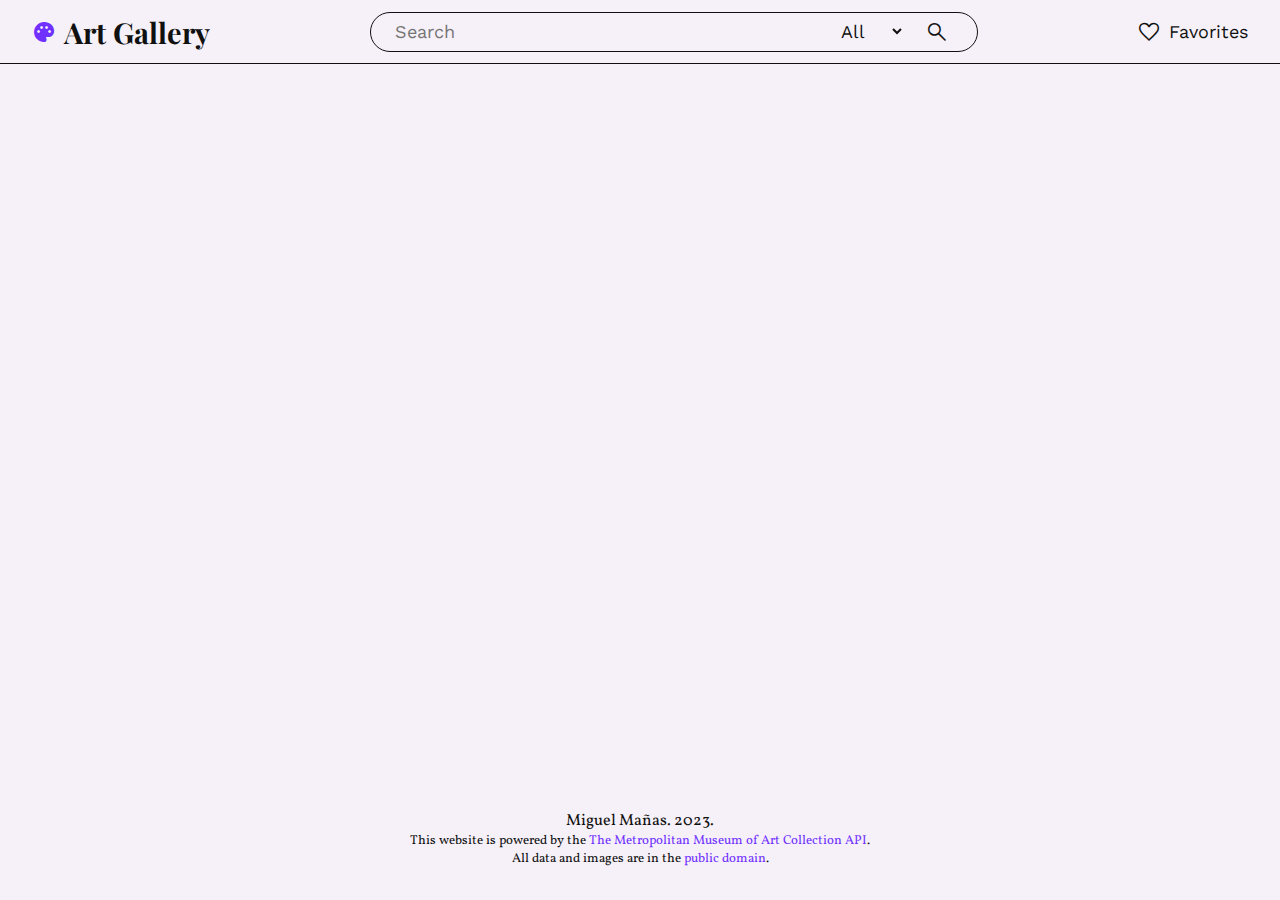
<file: index.html>
<!DOCTYPE html>
<html lang="en">
    <head>
        <meta charset="UTF-8" />
        <meta http-equiv="X-UA-Compatible" content="IE=edge" />
        <meta name="viewport" content="width=device-width, initial-scale=1" />
        <meta name="author" content="Miguel Mañas" />
        <title>Art Gallery</title>
        <script src="js/main.js" type="module"></script>
        <link rel="stylesheet" href="css/style.css" />
        <link
            rel="stylesheet"
            href="https://fonts.googleapis.com/css2?family=Material+Symbols+Outlined:opsz,wght,FILL,GRAD@20..48,100..700,0..1,-50..200"
        />
        <link
            rel="apple-touch-icon"
            sizes="180x180"
            href="/apple-touch-icon.png"
        />
        <link
            rel="icon"
            type="image/png"
            sizes="32x32"
            href="/favicon-32x32.png"
        />
        <link
            rel="icon"
            type="image/png"
            sizes="16x16"
            href="/favicon-16x16.png"
        />
        <link rel="manifest" href="/site.webmanifest" />
    </head>
    <body>
        <noscript>Please, enable Javascript to run this website</noscript>
        <header class="header-top"></header>
        <main>
            <div class="container-status-sort">
                <div class="container-status">
                    <span class="status-message"></span>
                    <div class="spinner"></div>
                </div>
                <div class="container-sort">
                    <div>
                        <label for="sort-select">Sort by</label>
                        <select id="sort-select" name="sort">
                            <option value="relevance" selected>
                                Relevance
                            </option>
                            <option value="title">Title (A-Z)</option>
                            <option value="title-reverse">Title (Z-A)</option>
                            <option value="artist">Artist (A-Z)</option>
                            <option value="artist-reverse">Artist (Z-A)</option>
                            <option value="date">Date (Old to New)</option>
                            <option value="date-reverse">
                                Date (New to Old)
                            </option>
                        </select>
                    </div>
                    <div class="container-checkbox">
                        <input id="highlight-checkbox" type="checkbox" />
                        <label for="highlight-checkbox" id="highlight-label"
                            >Highlights only</label
                        >
                    </div>
                </div>
            </div>
            <div class="loader"></div>
            <div class="container-artworks"></div>
        </main>
        <footer></footer>
        <a href="#top">
            <button class="back-to-top button-round">
                <span class="material-symbols-outlined"> arrow_upward </span>
            </button>
        </a>
    </body>
    <template id="artworks">
        <div class="artwork">
            <a class="detail-link">
                <img class="image" loading="lazy" />
                <div class="artwork-overlay">
                    <p class="title"></p>
                    <div class="image-footer">
                        <p class="artist"></p>
                        <p class="date"></p>
                    </div>
                </div>
            </a>
            <button class="favorite-button" title="Add favorite">
                <span class="material-symbols-outlined">favorite</span>
            </button>
        </div>
    </template>
</html>
</file>
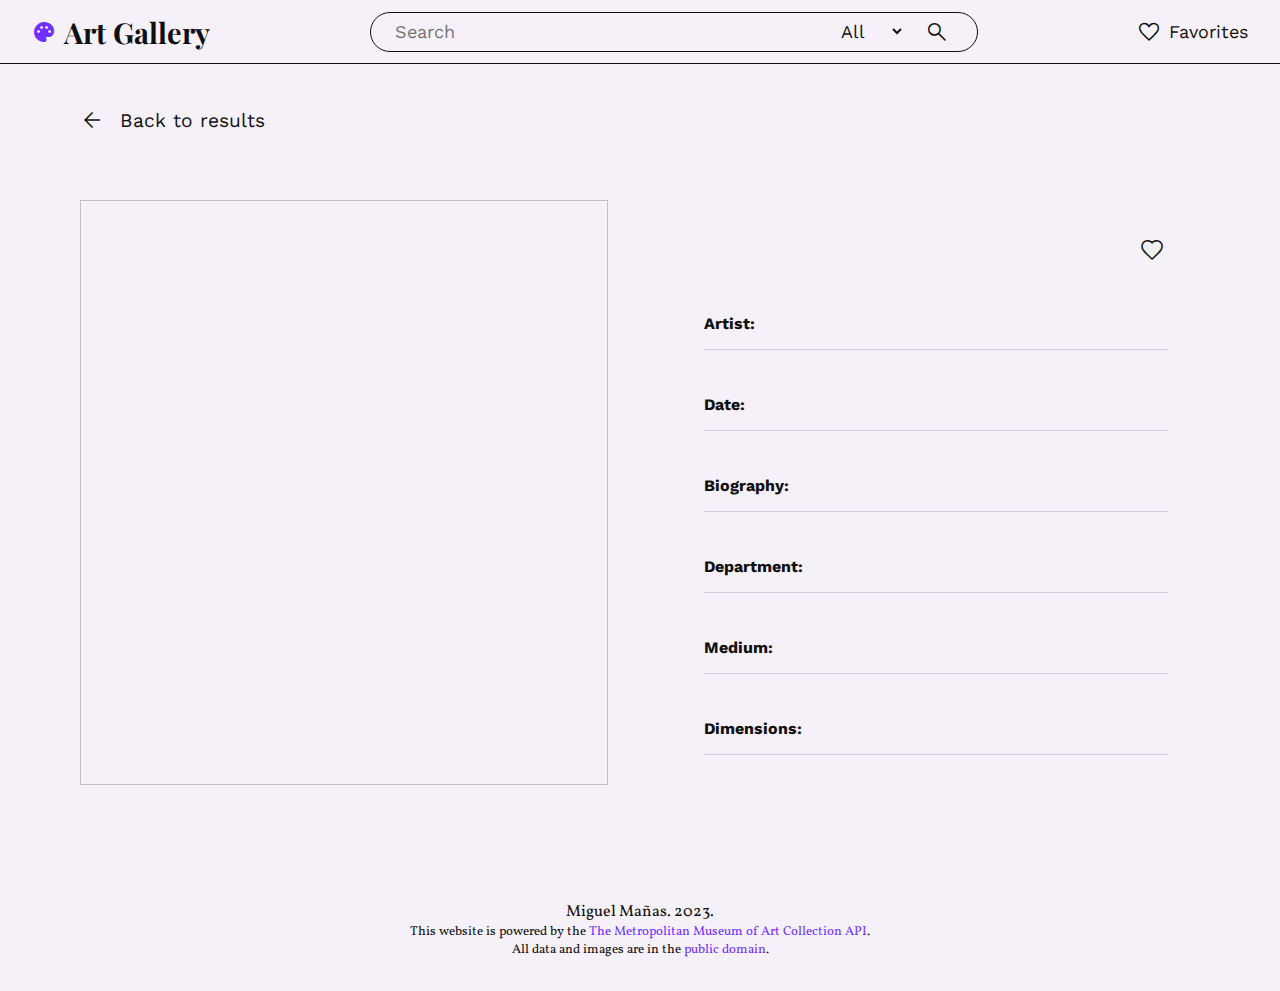
<file: detail.html>
<!DOCTYPE html>
<html lang="en">
    <head>
        <meta charset="UTF-8" />
        <meta name="viewport" content="width=device-width, initial-scale=1" />
        <meta name="author" content="Miguel Mañas" />
        <title>Art Gallery</title>
        <script src="js/detail.js" type="module"></script>
        <link rel="stylesheet" href="css/style.css" />
        <link
            rel="stylesheet"
            href="https://fonts.googleapis.com/css2?family=Material+Symbols+Outlined:opsz,wght,FILL,GRAD@20..48,100..700,0..1,-50..200"
        />
        <link
            rel="apple-touch-icon"
            sizes="180x180"
            href="/apple-touch-icon.png"
        />
        <link
            rel="icon"
            type="image/png"
            sizes="32x32"
            href="/favicon-32x32.png"
        />
        <link
            rel="icon"
            type="image/png"
            sizes="16x16"
            href="/favicon-16x16.png"
        />
        <link rel="manifest" href="/site.webmanifest" />
    </head>
    <body>
        <noscript>Please, enable Javascript to run this website</noscript>
        <header class="header-top"></header>
        <main class="detail-main">
            <div class="container-back">
                <button id="button-back">
                    <span class="material-symbols-outlined">arrow_back</span>
                    Back to results
                </button>
            </div>
            <div class="container-detail">
                <div class="artwork-detail">
                    <a class="image-link" target="_blank"
                        ><img class="detail-image"
                    /></a>
                </div>
                <div class="detail-info">
                    <div class="detail-header">
                        <h2 class="detail-title"></h2>
                        <button class="detail-favorite" title="Add favorite">
                            <span class="material-symbols-outlined"
                                >favorite</span
                            >
                        </button>
                    </div>
                    <dl class="detail-properties">
                        <div class="detail-property">
                            <dt>Artist:</dt>
                            <dd class="detail-artist"></dd>
                        </div>
                        <div class="detail-property">
                            <dt>Date:</dt>
                            <dd class="detail-date"></dd>
                        </div>
                        <div class="detail-property">
                            <dt>Biography:</dt>
                            <dd class="detail-artist-bio"></dd>
                        </div>
                        <div class="detail-property">
                            <dt>Department:</dt>
                            <dd class="detail-department"></dd>
                        </div>
                        <div class="detail-property">
                            <dt>Medium:</dt>
                            <dd class="detail-medium"></dd>
                        </div>
                        <div class="detail-property">
                            <dt>Dimensions:</dt>
                            <dd class="detail-dimensions"></dd>
                        </div>
                    </dl>
                </div>
            </div>
        </main>
        <footer></footer>
    </body>
</html>
</file>
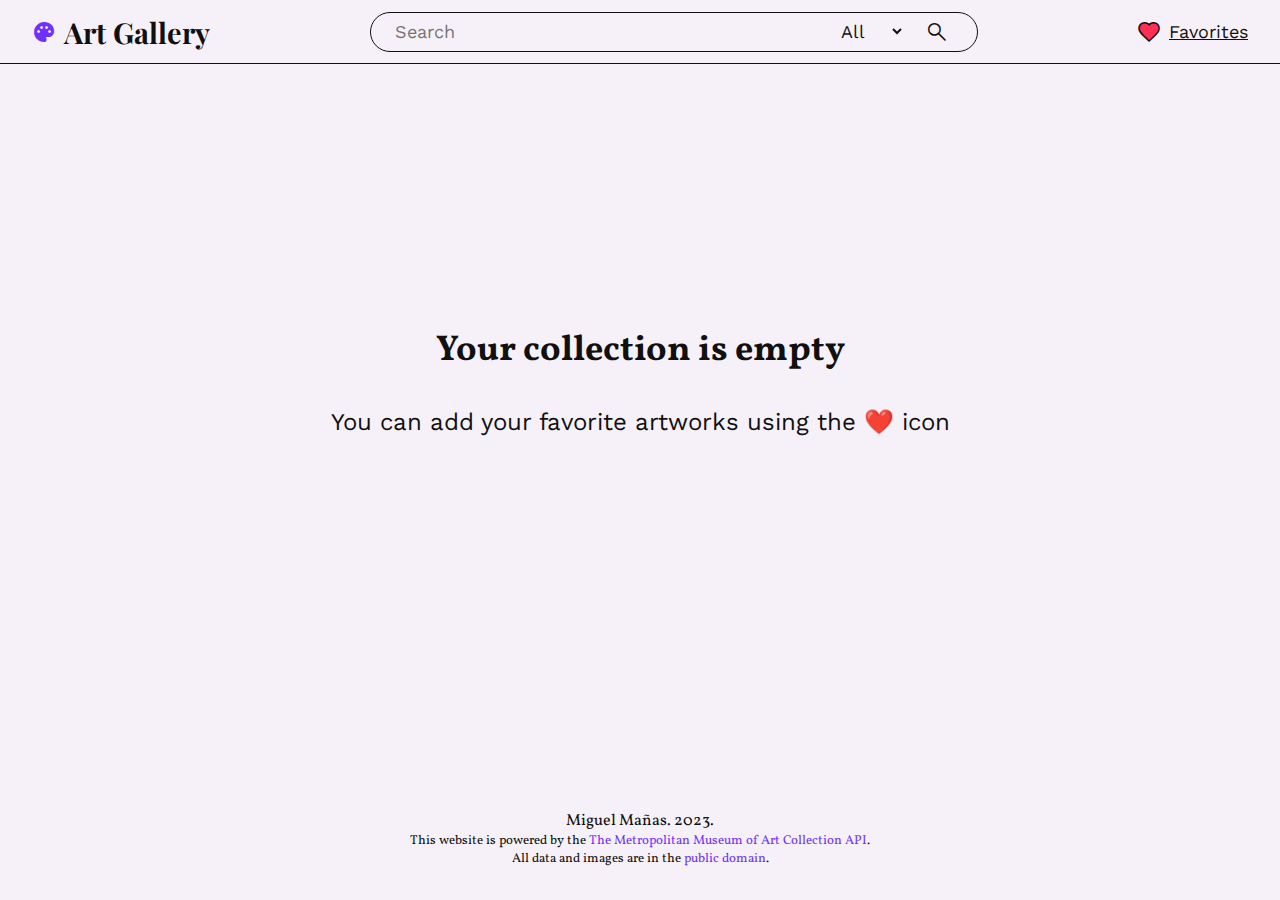
<file: favorites.html>
<!DOCTYPE html>
<html lang="en">
    <head>
        <meta charset="UTF-8" />
        <meta http-equiv="X-UA-Compatible" content="IE=edge" />
        <meta name="viewport" content="width=device-width,initial-scale=1" />
        <meta name="author" content="Miguel Mañas" />
        <title>Art Gallery - Favorites</title>
        <script src="js/favorites.js" type="module"></script>
        <link rel="stylesheet" href="css/style.css" />
        <link
            rel="stylesheet"
            href="https://fonts.googleapis.com/css2?family=Material+Symbols+Outlined:opsz,wght,FILL,GRAD@20..48,100..700,0..1,-50..200"
        />
        <link
            rel="apple-touch-icon"
            sizes="180x180"
            href="/apple-touch-icon.png"
        />
        <link
            rel="icon"
            type="image/png"
            sizes="32x32"
            href="/favicon-32x32.png"
        />
        <link
            rel="icon"
            type="image/png"
            sizes="16x16"
            href="/favicon-16x16.png"
        />
        <link rel="manifest" href="/site.webmanifest" />
    </head>
    <body>
        <noscript>Please, enable Javascript to run this website</noscript>
        <header class="header-top"></header>
        <main>
            <div class="container-status-sort">
                <div class="container-status">
                    <span class="status-message"></span>
                </div>
                <button class="open-remove-dialog">
                    <span class="material-symbols-outlined">delete</span>
                    <p>Remove favorites</p>
                </button>
                <dialog class="remove-dialog">
                    <button class="close-button">
                        <span class="material-symbols-outlined">close</span>
                    </button>
                    <h2>Remove favorites</h2>
                    <p>
                        Are you sure you want to remove your favorites
                        collection?
                    </p>
                    <div class="dialog-buttons">
                        <button class="cancel-button">Cancel</button>
                        <button class="remove-button">Remove</button>
                    </div>
                </dialog>
            </div>
            <section class="slider">
                <div class="container-favorites"></div>
                <div class="slider-nav"></div>
            </section>
            <section class="no-favorites-message">
                <h2>Your collection is empty</h2>
                <p>You can add your favorite artworks using the ❤️ icon</p>
            </section>
        </main>
        <footer></footer>
    </body>
    <template id="favorite-artworks">
        <div class="favorite-frame">
            <img class="favorite-image" loading="lazy" />
        </div>
    </template>
</html>
</file>
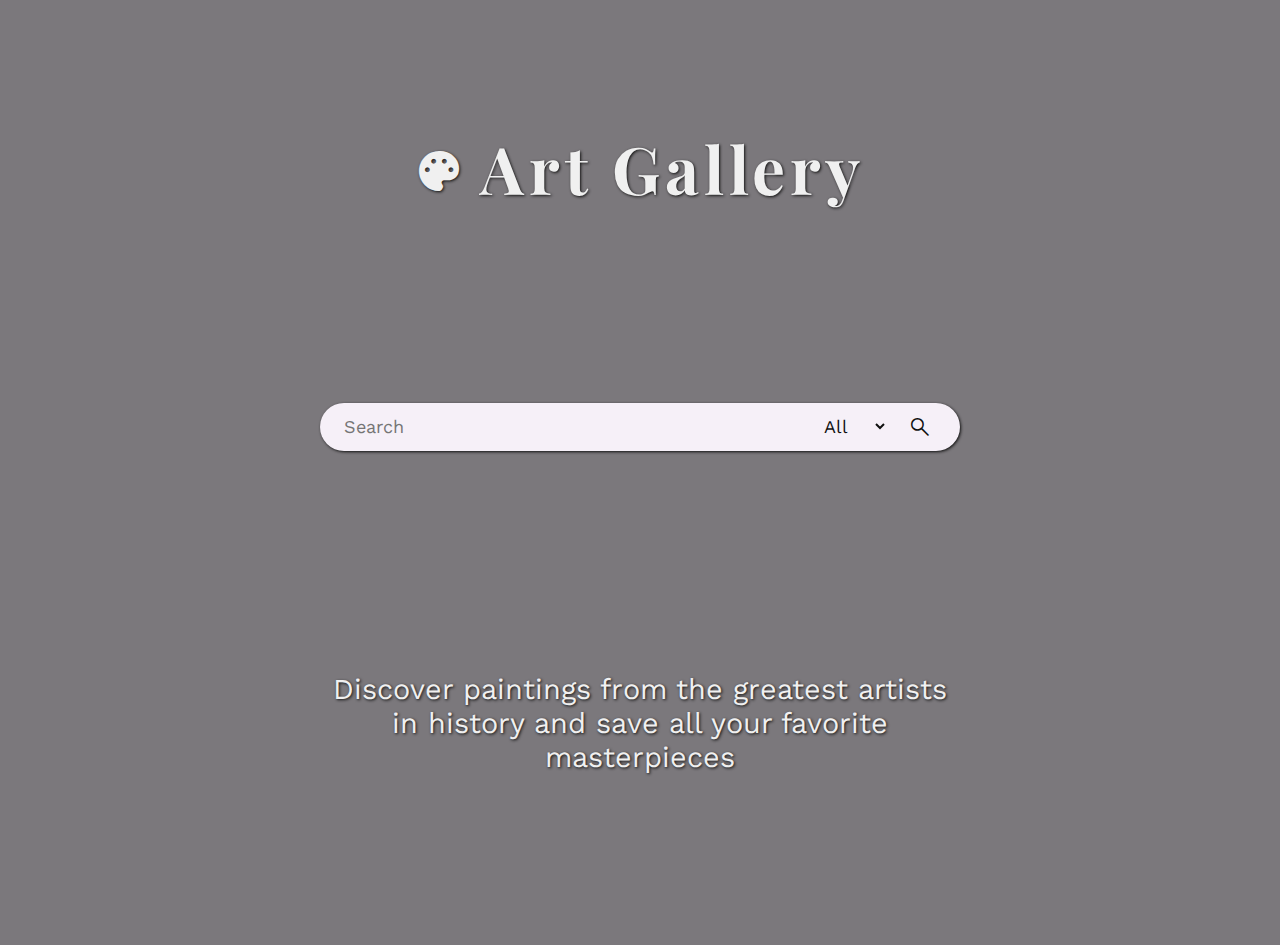
<file: landing.html>
<!DOCTYPE html>
<html lang="en">
    <head>
        <meta charset="UTF-8" />
        <meta http-equiv="X-UA-Compatible" content="IE=edge" />
        <meta name="viewport" content="width=device-width, initial-scale=1" />
        <meta name="author" content="Miguel Mañas" />
        <title>Art Gallery</title>
        <script src="js/landing.js" type="module"></script>
        <link rel="stylesheet" href="css/style.css" />
        <link
            rel="stylesheet"
            href="https://fonts.googleapis.com/css2?family=Material+Symbols+Outlined:opsz,wght,FILL,GRAD@20..48,100..700,0..1,-50..200"
        />
        <link
            rel="apple-touch-icon"
            sizes="180x180"
            href="/apple-touch-icon.png"
        />
        <link
            rel="icon"
            type="image/png"
            sizes="32x32"
            href="/favicon-32x32.png"
        />
        <link
            rel="icon"
            type="image/png"
            sizes="16x16"
            href="/favicon-16x16.png"
        />
        <link rel="manifest" href="/site.webmanifest" />
    </head>
    <body class="landing-body">
        <div class="container-landing">
            <h1 class="landing-title">
                <span class="material-symbols-outlined"> palette </span>
                Art Gallery
            </h1>

            <div class="container-search landing-search">
                <input
                    id="search-input"
                    type="text"
                    name="q"
                    placeholder="Search"
                    aria-label="search"
                    spellcheck="false"
                    autocomplete="off"
                />
                <select id="search-select">
                    <option value="">All</option>
                    <option value="title=true">Title</option>
                    <option value="artistOrCulture=true">Artist</option>
                </select>
                <button
                    id="search-button"
                    type="submit"
                    aria-label="submit search"
                >
                    <span class="material-symbols-outlined">search</span>
                </button>
            </div>
            <p>
                Discover paintings from the greatest artists in history and save
                all your favorite masterpieces
            </p>
        </div>
        <div class="background-frame">
            <div class="background-image"></div>
        </div>
    </body>
</html>
</file>
<file: css/style.css>
/*#region || Variables, reset and general rules  */

@import url("https://fonts.googleapis.com/css2?family=Playfair+Display&family=Vollkorn&family=Work+Sans&display=swap");

:root {
    --font-display: "Playfair Display", serif;
    --font-serif: "Vollkorn", serif;
    --font-sans: "Work Sans", sans-serif;
    --color-accent: #7030ff;
    --color-secondary: #d6c3ff;
    --color-favorite: #ff2e54;
    --color-background: #f6f0f8;
    --color-disabled: #d0ccd8;
    --color-text: #101010;
    --shadow-glow: 0 0 0.5rem 0.25rem;
    --shadow-text: 1px 1px 3px #101010;
}

* {
    margin: 0;
    padding: 0;
    box-sizing: border-box;
    color: var(--color-text);
    font-family: var(--font-sans);
    transition: all ease-in-out 250ms;
}

a {
    text-decoration: none;
}

main {
    padding: 0 5rem 1rem 5rem;
}

.material-symbols-outlined {
    font-variation-settings: "FILL" 0, "wght" 400, "GRAD" 0, "opsz" 48;
    user-select: none;
}

html {
    background-color: var(--color-background);
    scroll-behavior: smooth;
}

body {
    display: grid;
    min-height: 100vh;
    grid-template-rows: auto 1fr auto;
}

h1 {
    font-family: var(--font-display);
}

h2 {
    font-family: var(--font-serif);
}

input,
select,
button {
    border: none;
    background: none;
    outline: none;
}

button {
    width: 2rem;
    height: 2rem;
    cursor: pointer;
    display: flex;
    justify-content: center;
    align-items: center;
    user-select: none;
    transition: none;
}

select {
    cursor: pointer;
}

/*#endregion  */

/*#region || Header */

.header-top {
    background-color: var(--color-background);
    position: sticky;
    top: 0;
    z-index: 99;
    height: 4rem;
    width: 100%;
    display: flex;
    align-items: center;
    justify-content: space-between;
    padding: 0 2rem;
    border-bottom: 1px solid var(--color-text);
}
/* Logo and title */

.header-title {
    display: flex;
    align-items: center;
    gap: 0.5rem;
}

.header-title span {
    color: var(--color-accent);
    font-variation-settings: "FILL" 1;
}

.header-title h1 {
    font-size: calc(1rem + 1vw);
}

/* Search box */

.container-search {
    align-self: center;
    display: flex;
    flex-wrap: nowrap;
    align-items: center;
    justify-content: space-between;
    width: 50%;
    max-width: 40rem;
    border: 1px solid;
    height: 2.5rem;
    border-radius: 2rem;
    padding: 0 1.5rem;
}

.container-search:focus-within {
    box-shadow: var(--shadow-glow) var(--color-accent);
    border: none;
}

#search-input,
#search-select,
.container-favorite {
    font-size: 1.125rem;
}

#search-input {
    flex: 1;
    width: 100%;
}

#search-button {
    margin-left: 1rem;
}

#search-button:hover {
    text-shadow: 0 0 0.5rem var(--color-accent), 0 0 1rem var(--color-accent),
        0 0 1.5rem var(--color-accent);
}

#search-button:disabled,
#search-input:disabled,
#search-select:disabled {
    opacity: 0.3;
    cursor: default;
}

#search-button:disabled:hover {
    text-shadow: none;
}

.container-search.disabled {
    border: none;
    background-color: var(--color-disabled);
    cursor: default;
}

/* Favorites link and Theme selector */

.container-favorite {
    display: flex;
    align-items: center;
    justify-content: center;
}

.link-favorites {
    display: flex;
    align-items: center;
    gap: 0.5rem;
}

.link-favorites:hover p {
    text-decoration: underline;
}

.link-favorites:hover span {
    text-shadow: 0 0 0.5rem var(--color-favorite),
        0 0 1rem var(--color-favorite), 0 0 1.5rem var(--color-favorite);
}

/*#endregion  */

/*#region || Status and sorting row */

.container-status-sort {
    display: flex;
    flex-direction: row;
    align-items: center;
    justify-content: space-between;
    margin: 2.5rem 0 4rem 0;
    font-size: 1.2rem;
}
.container-sort {
    display: flex;
    flex-direction: row;
}

.container-status {
    display: flex;
    align-items: center;
}

.status-message {
    margin-right: 1rem;
}

.container-sort {
    visibility: hidden;
    display: flex;
    align-items: center;
    gap: 3rem;
    user-select: none;
}

#sort-select {
    font-size: 1.2rem;
}

.container-checkbox {
    display: flex;
    align-items: center;
    user-select: none;
}

#highlight-checkbox {
    cursor: pointer;
    appearance: none;
    width: 1rem;
    height: 1rem;
    border-radius: 50%;
    border: 1px solid var(--color-text);
}

#highlight-label {
    cursor: pointer;
    margin-left: 0.5rem;
}

#highlight-checkbox:checked {
    background-color: var(--color-accent);
}

#highlight-checkbox:disabled {
    cursor: default;
}

.container-checkbox.disabled {
    opacity: 0.3;
    cursor: default;
}
.container-checkbox.disabled #highlight-label {
    cursor: default;
}

/*#endregion  */

/* #region || Loading placeholders and animations */
.spinner {
    display: none;
    border: 2px solid var(--color-accent);
    border-top: 2px solid transparent;
    border-radius: 50%;
    width: 1rem;
    height: 1rem;
    animation: spin 1s linear infinite;
}

@keyframes spin {
    100% {
        transform: rotate(360deg);
    }
}

.loader {
    display: none;
    width: 100%;
    height: 90vh;
    border-radius: 1em;
    background-image: linear-gradient(
        90deg,
        transparent,
        var(--color-secondary),
        transparent
    );
    background-size: 200%;
    animation: loading 5s linear infinite;
}

@keyframes loading {
    0% {
        background-position: 0 0;
    }
    100% {
        background-position: 200% 0;
    }
}

/*#endregion  */

/*#region || Artworks results */

.container-artworks {
    columns: 4 20rem;
    column-gap: 1rem;
    overflow: auto;
    break-inside: avoid;
}

.container-artworks.sorting {
    display: grid;
    grid-template-columns: repeat(auto-fit, 20rem);
    grid-gap: 2rem;
}

.artwork {
    position: relative;
    display: flex;
    flex-direction: column;
    margin-bottom: 1rem;
    overflow: hidden;
    background-color: var(--color-background);
}

.container-artworks.sorting .artwork {
    border: 1px solid var(--color-text);
    margin-bottom: 0;
    border-radius: 1rem;
}

.image {
    cursor: zoom-in;
    display: block;
    width: 100%;
    scale: 1.1;
}

.container-artworks.sorting .image {
    outline: 1px solid var(--color-text);
    height: 20rem;
    object-fit: cover;
    object-position: top;
    border-radius: 1rem 1rem 0 0;
}

.artwork-overlay {
    cursor: zoom-in;
    position: absolute;
    top: 0;
    left: 0;
    width: 100%;
    height: 100%;
    background: rgba(0, 0, 0, 0.5);
    display: flex;
    flex-direction: column;
    justify-content: space-between;
    padding: 1.5rem;
    opacity: 0;
}

.container-artworks.sorting .artwork-overlay {
    position: relative;
    opacity: 1;
    flex-grow: 10;
    width: auto;
    height: auto;
    background-color: var(--color-background);
    border-top: 1px solid var(--color-text);
}

.artwork-overlay:hover {
    opacity: 1;
}

.artwork-overlay p {
    color: #f0f0f0;
    font-family: var(--font-serif);
    font-size: 1.2rem;
    text-shadow: var(--shadow-text);
}

.container-artworks.sorting .artwork-overlay p {
    color: var(--color-text);
    text-shadow: none;
}

.favorite-button {
    visibility: hidden;
    z-index: 1;
    position: absolute;
    right: 1.5rem;
    bottom: 2.25rem;
}

.container-artworks.sorting .favorite-button {
    visibility: visible;
}

.artwork:hover .favorite-button {
    visibility: visible;
}

.favorite-button:hover span {
    text-shadow: 0 0 0.5rem var(--color-favorite),
        0 0 1rem var(--color-favorite), 0 0 1.5rem var(--color-favorite);
}

.favorite-button span {
    font-variation-settings: "FILL" 1;
    font-size: 1.75rem;
    color: #f0f0f0;
    -webkit-text-stroke: 1.5px #101010;
}

.favorite-button span.favorite-clicked {
    visibility: visible;
    color: var(--color-favorite);
}

.title {
    font-style: italic;
}

.container-artworks.sorting .title {
    font-weight: bold;
    margin-bottom: 2rem;
}

.image-footer {
    max-width: 75%;
}

.image-footer .date {
    font-family: var(--font-sans);
    font-size: 1rem;
    margin-top: 0.5rem;
}

/*#endregion  */

/*#region || Footer */
footer {
    text-align: center;
    font-family: var(--font-serif);
    font-size: small;
    padding: 2rem;
    margin-top: 4rem;
}

footer span {
    font-family: var(--font-serif);
    font-size: 1rem;
}

footer a {
    color: var(--color-accent);
    font-family: var(--font-serif);
}

/*#endregion */

/*#region || Back to top*/
.button-round {
    border: 1px solid var(--color-text);
    border-radius: 50%;
    height: 2.5rem;
    width: 2.5rem;
}

.button-round:hover span {
    text-shadow: 0 0 0.5rem var(--color-accent), 0 0 1rem var(--color-accent),
        0 0 1.5rem var(--color-accent);
}

.back-to-top {
    display: none;
    position: fixed;
    bottom: 2.75rem;
    left: calc(100% - 15rem);
    place-self: end;
    z-index: 2;
    background-color: var(--color-background);
}
/*#endregion*/

/*#region || Detail View */

.container-back {
    margin: 2.5rem 0 4rem 0;
}

#button-back {
    width: auto;
    gap: 1rem;
    font-size: 1.2rem;
    font-family: var(--font-sans);
}

.container-detail {
    display: grid;
    grid-template-columns: 1fr 1fr;
    gap: 2rem 4rem;
    align-items: center;
}

.detail-image {
    height: 65vh;
    width: 100%;
    object-fit: contain;
}

.image-link {
    cursor: zoom-in;
}

.detail-info {
    height: 65vh;
    padding: 2rem;
    width: 100%;
    display: flex;
    flex-direction: column;
    justify-content: space-evenly;
}

.detail-header {
    display: flex;
    justify-content: space-between;
    align-items: center;
    margin-bottom: 3rem;
}

.detail-header h2 {
    max-width: 75%;
}

.detail-properties {
    height: 100%;
    display: flex;
    flex-direction: column;
    justify-content: space-between;
}

.detail-property dt {
    font-weight: bold;
    align-items: end;
}

.detail-property dd {
    text-align: end;
}

.detail-property {
    display: flex;
    justify-content: space-between;
    padding-bottom: 1rem;
    border-bottom: 1px solid var(--color-disabled);
}

.detail-favorite span {
    font-variation-settings: "FILL" 1;
    font-size: 1.5rem;
    color: #f0f0f0;
    -webkit-text-stroke: 1.5px #101010;
}

.detail-favorite span.favorite-clicked {
    color: var(--color-favorite);
}

/*#endregion  */

/*#region || Landing Page */

.landing-body {
    overflow: hidden;
}

.container-landing {
    height: 100vh;
    width: 100vw;
    position: relative;
    z-index: 1;
    display: grid;
    place-items: center;
    gap: 2rem;
    padding-bottom: 2rem;
}
.container-landing h1 {
    height: 10%;
    letter-spacing: 0.3rem;
    user-select: none;
    color: #f0f0f0;
    font-size: calc(2.5rem + 2vw);
    text-shadow: var(--shadow-text);
    text-align: center;
}

.container-landing h1 span {
    font-variation-settings: "FILL" 1;
    font-size: 3rem;
    color: #f0f0f0;
}

.container-landing p {
    text-align: center;
    max-width: 50%;
    color: #f0f0f0;
    font-size: calc(1rem + 1vw);
    text-shadow: var(--shadow-text);
}

.background-image {
    position: absolute;
    top: 0;
    left: 0;
    height: 100vh;
    width: 100%;
    z-index: -1;
    background: var(--color-background) center center / cover no-repeat;
    filter: brightness(0.5);
    scale: 1.1;
}

.container-search.landing-search {
    background-color: var(--color-background);
    height: 3rem;
    box-shadow: 1px 1px 3px #101010;
    border: none;
}

/*#endregion */

/*#region || Favorites Page */

.favorite-main {
    margin-top: 4rem;
}

.link-favorites.active-link p {
    text-decoration: underline;
}

.link-favorites.active-link span {
    -webkit-text-stroke: 1.5px #101010;
    font-variation-settings: "FILL" 1;
    color: var(--color-favorite);
}

.no-favorites-message {
    display: none;
    font-size: 1.5rem;
    text-align: center;
    padding: 2rem;
    height: 100%;
    width: 100%;
    gap: 2rem;
    flex-direction: column;
    justify-content: center;
    align-items: center;
}

.open-remove-dialog {
    font-size: 1.2rem;
    width: auto;
    height: auto;
    display: flex;
    align-items: center;
    gap: 1rem;
    user-select: none;
    cursor: pointer;
}

.open-remove-dialog:hover span {
    text-shadow: 0 0 0.5rem var(--color-favorite),
        0 0 1rem var(--color-favorite), 0 0 1.5rem var(--color-favorite);
}

.remove-dialog {
    position: fixed;
    top: 50%;
    left: 50%;
    transform: translate(-50%, -50%);
    background-color: var(--color-background);
    border: 1px solid var(--color-text);
    border-radius: 1rem;
    padding: 1rem;
    text-align: center;
    padding: 2rem;
    width: 100%;
    max-width: 40rem;
}

.remove-dialog h2 {
    font-family: var(--font-sans);
    margin-bottom: 1rem;
}

.remove-dialog::backdrop {
    background-color: rgba(0, 0, 0, 0.9);
}

.dialog-buttons {
    display: flex;
    justify-content: space-between;
    align-items: center;
}

.dialog-buttons button {
    margin: 2rem;
    padding: 1.5rem 1rem;
    width: 100%;
    font-size: 1.2rem;
    border-radius: 1rem;
}

.close-button {
    position: absolute;
    right: 1rem;
    top: 1rem;
}

.cancel-button {
    border: 1px solid var(--color-text);
}

.dialog-buttons button:hover {
    text-shadow: 0 0 0.5rem var(--color-text), 0 0 1rem var(--color-text),
        0 0 1.5rem var(--color-text);
}

.remove-button {
    border: none;
    background-color: #800;
    color: #f0f0f0;
}

/* Slider styles based on CSS Only Carousel 
https://skillthrive.gumroad.com/l/cgybb
by Hunter Garret.
*/

.slider {
    position: relative;
    margin: 2rem auto;
    max-width: 65rem;
}

.container-favorites {
    display: flex;
    aspect-ratio: 2 / 1;
    overflow-x: auto;
    scroll-snap-type: x mandatory;
    scroll-behavior: smooth;
    border: 1px solid var(--color-text);
    border-radius: 1rem;
    scrollbar-width: none;
}

.container-favorites::-webkit-scrollbar {
    display: none;
}

.favorite-frame {
    flex: 1 0 100%;
    scroll-snap-align: start;
    overflow: hidden;
}

.favorite-image {
    cursor: zoom-in;
    scale: 1.1;
    object-position: top;
    object-fit: cover;
    width: 100%;
}

.slider-favorite {
    top: 2rem;
    right: 3rem;
}

.slider-nav {
    display: flex;
    column-gap: 1.5rem;
    position: absolute;
    bottom: 2rem;
    left: 50%;
    transform: translateX(-50%);
    z-index: 1;
}

.slider-nav a {
    width: 1rem;
    height: 1rem;
    border-radius: 50%;
    background-color: #f0f0f0;
    border: 1px solid #101010;
    opacity: 0.5;
    transition: opacity ease 250ms;
}

.slider-nav a:hover {
    opacity: 1;
    background-color: var(--color-secondary);
}

.slider-nav a.selected {
    opacity: 1;
    background-color: var(--color-accent);
}

/* slider-buttons */

/*#endregion */

/*#region || Utility classes */

.display-flex {
    display: flex;
}

.display-none {
    display: none;
}

.visibility-visible {
    visibility: visible;
}

.visibility-hidden {
    visibility: hidden;
}
/*#endregion  */

/* #region || Media queries */

@media (prefers-color-scheme: dark) {
    :root {
        --color-background: #101010;
        --color-text: #b6b0b8;
        --color-accent: #aa75ff;
        --color-disabled: #555;
    }
    select option {
        background-color: #333;
    }
    .header-title h1 {
        font-weight: 600;
        letter-spacing: 0.1rem;
    }
}

@media (max-width: 1024px) {
    .container-back {
        margin-left: 2rem;
    }
    .detail-main {
        padding: 0;
    }
    .container-detail {
        display: grid;
        grid-template-columns: 1fr;
    }
    .detail-image {
        height: auto;
    }
    .detail-info {
        height: auto;
    }
    .container-status-sort {
        flex-direction: column;
        align-items: flex-start;
        margin-left: 2rem;
    }

    .container-status,
    .container-sort {
        flex-direction: column;
        align-items: flex-start;
        gap: 0.5rem;
        margin-bottom: 0.5rem;
    }
}

@media (max-width: 820px) {
    .container-search button,
    .header-title h1,
    .link-favorites p {
        display: none;
    }
    main {
        padding: 0;
    }
    .container-artworks.sorting {
        grid-template-columns: auto;
        padding: 0 1rem;
    }
    .container-artworks.sorting .image {
        height: auto;
    }
    .container-favorites {
        aspect-ratio: 1/2;
        border: 0;
        border-radius: 0;
    }
    .favorite-image {
        height: 100%;
    }
}

@media (max-width: 420px) {
    .header-top {
        padding: 0 1rem;
    }
    .container-search {
        width: 14rem;
    }
}

@media (hover: none) {
    .favorite-button {
        visibility: visible;
    }
}

/* #endregion */
</file>
